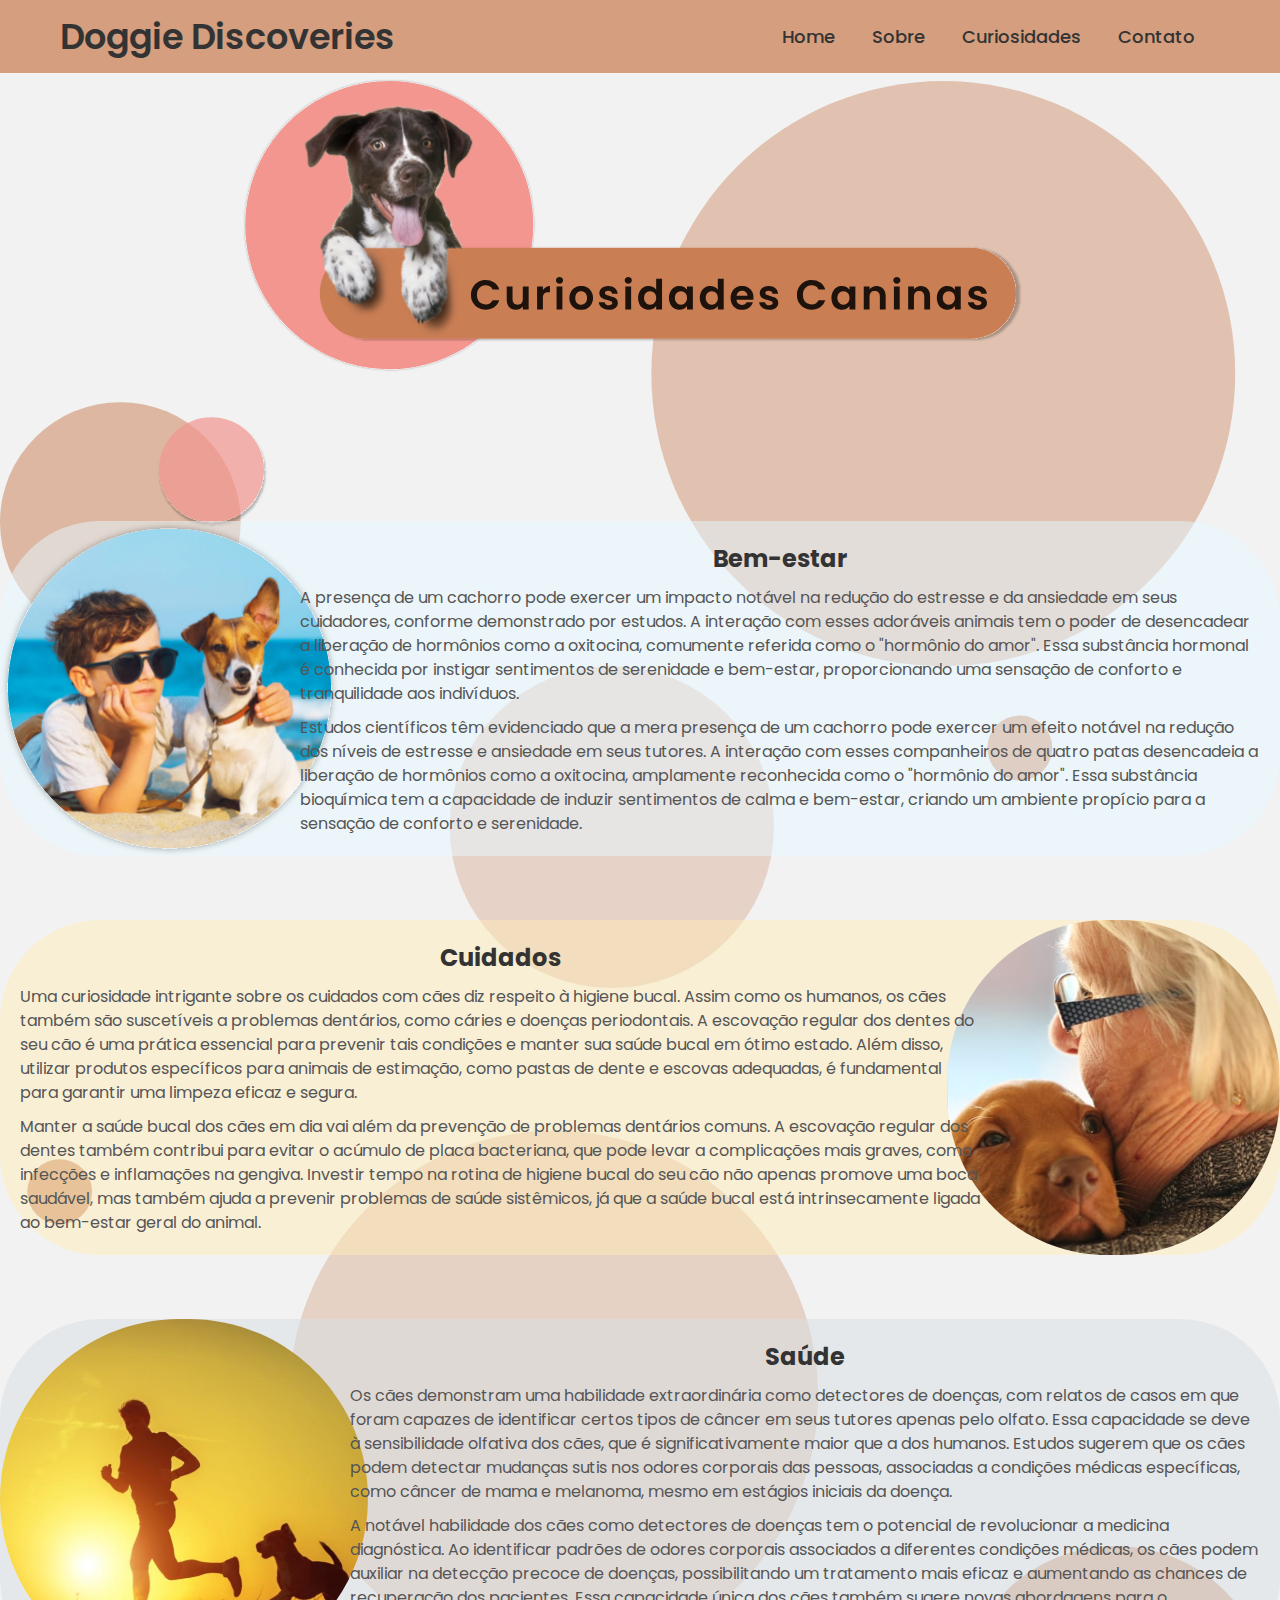
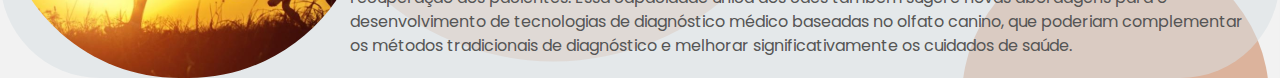
<file: Doggie Discoveries/templates/curiosidades.html>
<!DOCTYPE html>
<html lang="pt-BR">
<head>
    <meta charset="UTF-8">
    <meta name="viewport" content="width=device-width, initial-scale=1.0">
    <title>Curiosidades Caninas - Curiosidades</title>
    <link rel="stylesheet" href="https://fonts.googleapis.com/css2?family=Poppins:wght@300;400;500;600&display=swap">
    <style>
        
        * {
            margin: 0;
            padding: 0;
            box-sizing: border-box;
        }
        body {
            background-image: url('../static/curiosidades.svg');
            background-size: cover;
            background-repeat: no-repeat;
            font-family: 'Poppins', sans-serif; 
        }
    
        nav {
            background-color: #c97f54bb;
            padding: 10px 60px;
            display: flex;
            justify-content: space-between;
            align-items: center;
        }

        nav .logo a {
            text-decoration: none;
            color: #333;
            font-size: 35px;
            font-weight: 600;
        }

        nav ul {
            display: flex;
            align-items: center;
            list-style: none;
            padding: 10px;
        }

        nav li {
            margin-left: 7px;
        }

        nav li a {
            text-decoration: none;
            color: #333;
            font-size: 18px;
            font-weight: 500;
            padding: 8px 15px;
            border-radius: 5px;
            transition: 0.3s;
        }

        nav li a:hover {
            background-color: white;
            color: black;
        }
       
        .content {
            margin-top: 35%;
            
        }
        h2{
            color: #333;
            text-align: center;

        }
    
        /* Estilos para a categoria de Bem-estar */
        .category.bem-estar {
            background-color: #e6f7ff83; 
            padding: 20px;
            border-radius: 100px;
            padding-left: 300px; 
            background-image: url('../static/bem-estar.svg'); 
            background-size: contain; 
            background-position: left; 
            background-repeat: no-repeat; 

        }

        /* Estilos para a categoria de Cuidados */
        .category.cuidados {
            background-color: #ffecb377; 
            padding: 20px;
            border-radius: 100px;
            margin-top: 5%;
            padding-right: 300px;
            background-image: url('../static/cuidados.svg'); 
            background-size: contain; 
            background-position: right; 
            background-repeat: no-repeat;
        }
        /* Estilos para a categoria de Saúde */
        .category.saude {
            background-color: #d8e0e38a; 
            padding: 20px;
            border-radius: 100px;
            margin-top: 5%;
            padding-left: 350px; 
            background-image: url('../static/saude.svg'); 
            background-size: contain; 
            background-position: left; 
            background-repeat: no-repeat;
        }
        p {
            color: #555;
            margin-top: 10px;
            font-size: 16px; 
            line-height: 1.5; 
        }
        
    </style>
</head>
<body>
    <nav>
        <div class="logo">
            <a href="#">Doggie Discoveries</a>
        </div>
        <ul>
            <li><a href="index.html">Home</a></li>
            <li><a href="sobre.html">Sobre</a></li>
            <li><a href="curiosidades.html">Curiosidades</a></li>
            <li><a href="contato.html">Contato</a></li>
        </ul>
    </nav>
    <div class="content">
        <!-- Bem-estar -->
        <div class="category bem-estar">
            <h2>Bem-estar</h2>
            <p>A presença de um cachorro pode exercer um impacto notável na redução do estresse e da ansiedade em seus cuidadores, conforme demonstrado por estudos. A interação com esses adoráveis animais tem o poder de desencadear a liberação de hormônios como a oxitocina, comumente referida como o "hormônio do amor". Essa substância hormonal é conhecida por instigar sentimentos de serenidade e bem-estar, proporcionando uma sensação de conforto e tranquilidade aos indivíduos.</p>
            <p>Estudos científicos têm evidenciado que a mera presença de um cachorro pode exercer um efeito notável na redução dos níveis de estresse e ansiedade em seus tutores. A interação com esses companheiros de quatro patas desencadeia a liberação de hormônios como a oxitocina, amplamente reconhecida como o "hormônio do amor". Essa substância bioquímica tem a capacidade de induzir sentimentos de calma e bem-estar, criando um ambiente propício para a sensação de conforto e serenidade.</p>
        </div>

        <!-- Cuidados -->
        <div class="category cuidados">
            <h2>Cuidados</h2>
            <p>Uma curiosidade intrigante sobre os cuidados com cães diz respeito à higiene bucal. Assim como os humanos, os cães também são suscetíveis a problemas dentários, como cáries e doenças periodontais. A escovação regular dos dentes do seu cão é uma prática essencial para prevenir tais condições e manter sua saúde bucal em ótimo estado. Além disso, utilizar produtos específicos para animais de estimação, como pastas de dente e escovas adequadas, é fundamental para garantir uma limpeza eficaz e segura.</p>
            <p>Manter a saúde bucal dos cães em dia vai além da prevenção de problemas dentários comuns. A escovação regular dos dentes também contribui para evitar o acúmulo de placa bacteriana, que pode levar a complicações mais graves, como infecções e inflamações na gengiva. Investir tempo na rotina de higiene bucal do seu cão não apenas promove uma boca saudável, mas também ajuda a prevenir problemas de saúde sistêmicos, já que a saúde bucal está intrinsecamente ligada ao bem-estar geral do animal.</p>
        </div>

        <!-- Saúde -->
        <div class="category saude">
            <h2>Saúde</h2>
            <p>Os cães demonstram uma habilidade extraordinária como detectores de doenças, com relatos de casos em que foram capazes de identificar certos tipos de câncer em seus tutores apenas pelo olfato. Essa capacidade se deve à sensibilidade olfativa dos cães, que é significativamente maior que a dos humanos. Estudos sugerem que os cães podem detectar mudanças sutis nos odores corporais das pessoas, associadas a condições médicas específicas, como câncer de mama e melanoma, mesmo em estágios iniciais da doença.</p>
            <p>A notável habilidade dos cães como detectores de doenças tem o potencial de revolucionar a medicina diagnóstica. Ao identificar padrões de odores corporais associados a diferentes condições médicas, os cães podem auxiliar na detecção precoce de doenças, possibilitando um tratamento mais eficaz e aumentando as chances de recuperação dos pacientes. Essa capacidade única dos cães também sugere novas abordagens para o desenvolvimento de tecnologias de diagnóstico médico baseadas no olfato canino, que poderiam complementar os métodos tradicionais de diagnóstico e melhorar significativamente os cuidados de saúde.</p>
        </div>
    </div>
</body>

</html>
</file>
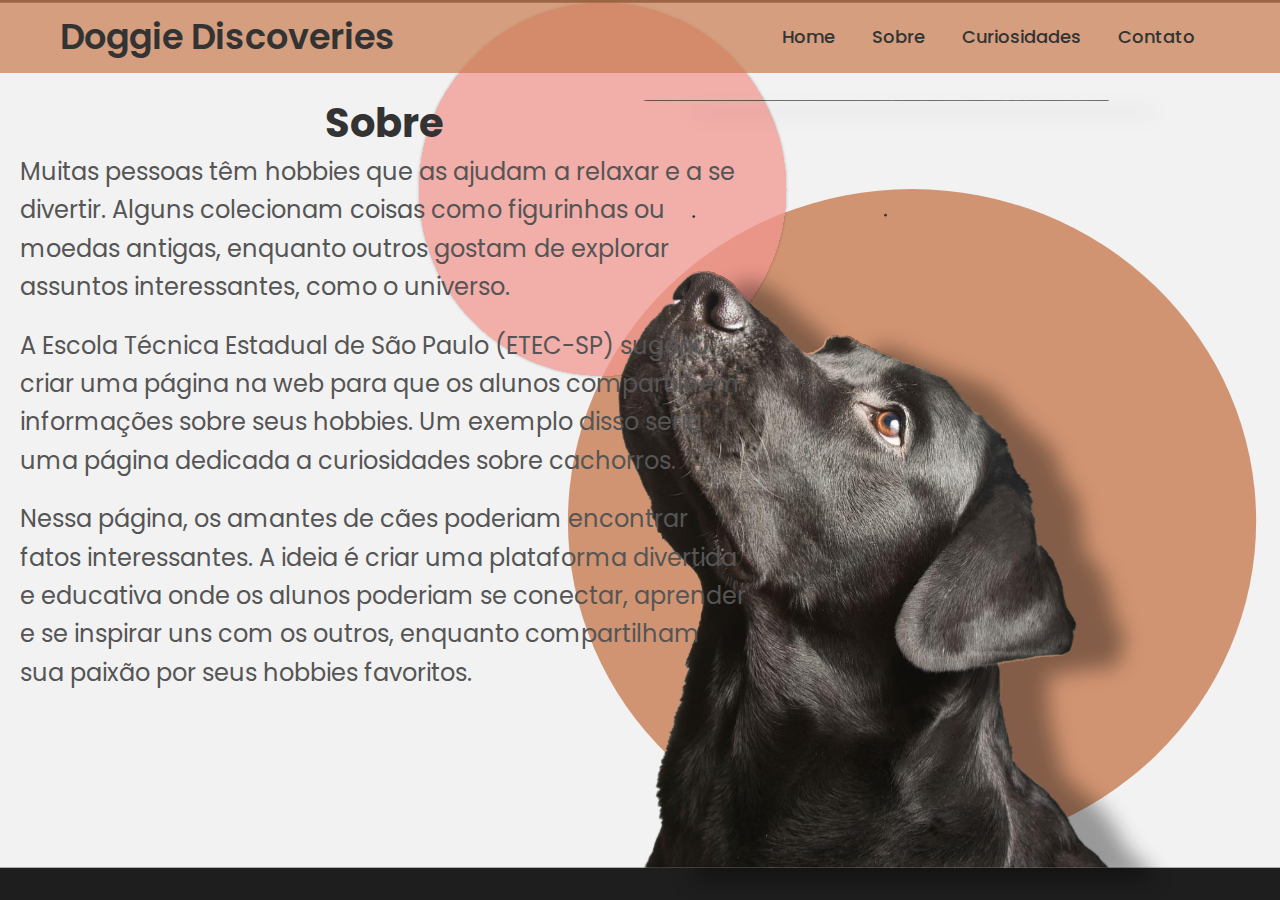
<file: Doggie Discoveries/templates/sobre.html>
<!DOCTYPE html>
<html lang="pt-BR">
<head>
    <meta charset="UTF-8">
    <meta name="viewport" content="width=device-width, initial-scale=1.0">
    <title>Sobre</title>
    <link rel="stylesheet" href="https://fonts.googleapis.com/css2?family=Poppins:wght@300;400;500;600&display=swap">
    <style>
        /* Reset CSS */
        * {
            margin: 0;
            padding: 0;
            box-sizing: border-box;
        }
        
        body {
            font-family: 'Poppins', sans-serif;
            background-image: url('../static/home.svg');
            background-size: cover;
            background-repeat: no-repeat;
            background-attachment: fixed;
        }
        nav {
            background-color: #c97f54bb;
            padding: 10px 60px;
            display: flex;
            justify-content: space-between;
            align-items: center;
        }

        nav .logo a {
            text-decoration: none;
            color: #333;
            font-size: 35px;
            font-weight: 600;
        }

        nav ul {
            display: flex;
            align-items: center;
            list-style: none;
            padding: 10px;
        }

        nav li {
            margin-left: 7px;
        }

        nav li a {
            text-decoration: none;
            color: #333;
            font-size: 18px;
            font-weight: 500;
            padding: 8px 15px;
            border-radius: 5px;
            transition: 0.3s;
        }

        nav li a:hover {
            background-color: white;
            color: black;
        }

        .container {
            max-width: 800px;
            padding: 20px;
            margin-right: 40%;
        }
        h1 {
            color: #333;
            text-align: center;
            font-size: 250%;
        }
        p {
            color: #555;
            font-size: 150%;
            line-height: 1.6;
            margin-bottom: 20px;
        }
    </style>
</head>
<body>
    <nav>
        <div class="logo">
            <a href="#">Doggie Discoveries</a>
        </div>
        <ul>
            <li><a href="index.html">Home</a></li>
            <li><a href="sobre.html">Sobre</a></li>
            <li><a href="curiosidades.html">Curiosidades</a></li>
            <li><a href="contato.html">Contato</a></li>
        </ul>
    </nav>
    <div class="container">
        <h1>Sobre</h1>
        <p>Muitas pessoas têm hobbies que as ajudam a relaxar e a se divertir. Alguns colecionam coisas como figurinhas ou moedas antigas, enquanto outros gostam de explorar assuntos interessantes, como o universo.</p>
        <p>A Escola Técnica Estadual de São Paulo (ETEC-SP) sugeriu criar uma página na web para que os alunos compartilhem informações sobre seus hobbies. Um exemplo disso seria uma página dedicada a curiosidades sobre cachorros.</p>
        <p>Nessa página, os amantes de cães poderiam encontrar fatos interessantes. A ideia é criar uma plataforma divertida e educativa onde os alunos poderiam se conectar, aprender e se inspirar uns com os outros, enquanto compartilham sua paixão por seus hobbies favoritos.</p>
    </div>
</body>
</html>
</file>
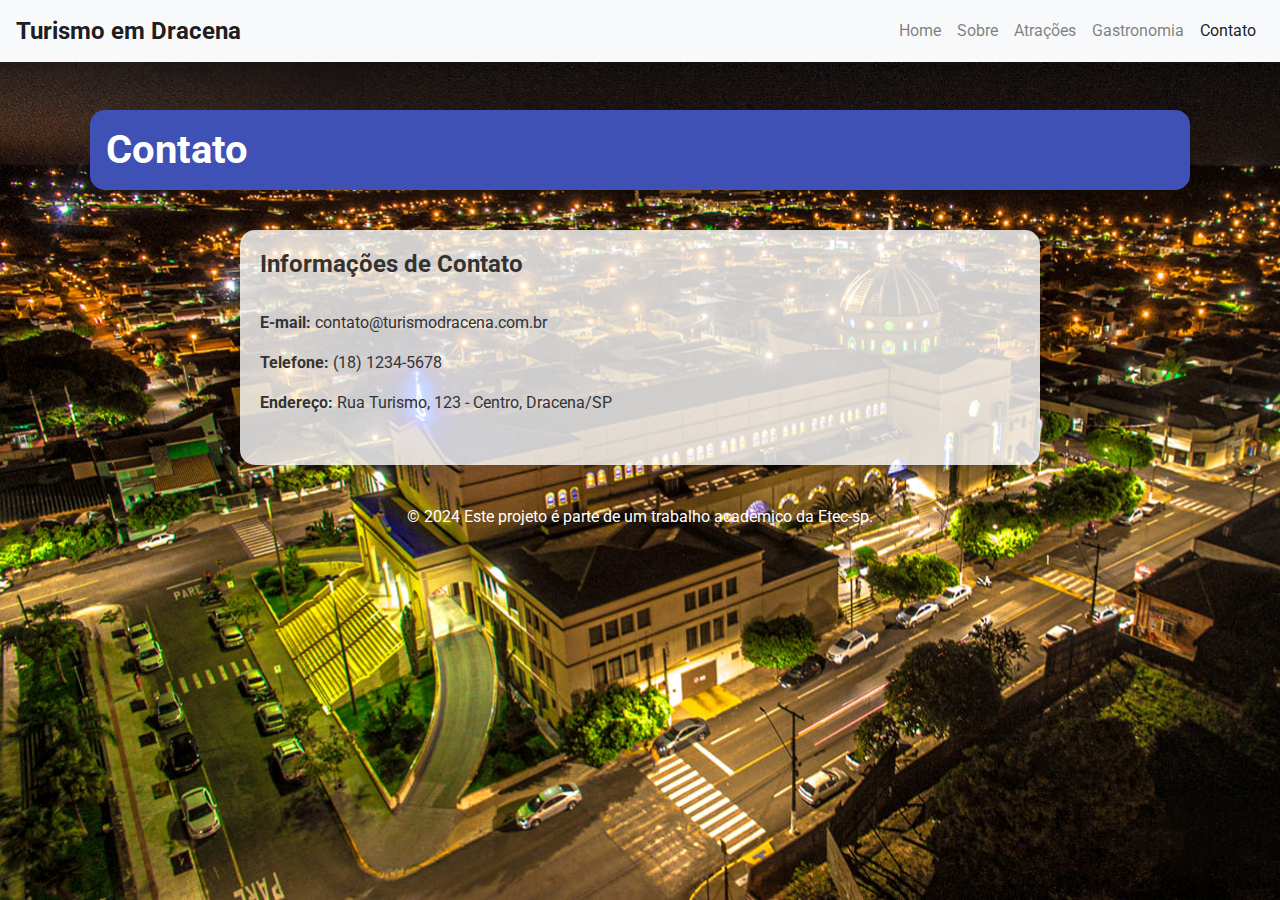
<file: Site de Turismo/contato/contato.html>
<!DOCTYPE html>
<html lang="pt-BR">
<head>
  <meta charset="UTF-8">
  <meta http-equiv="X-UA-Compatible" content="IE=edge">
  <meta name="viewport" content="width=device-width, initial-scale=1.0">
  <title>Contato - Turismo em Dracena</title>
  <link href="https://stackpath.bootstrapcdn.com/bootstrap/4.5.2/css/bootstrap.min.css" rel="stylesheet">
  <link href="https://fonts.googleapis.com/css2?family=Roboto:wght@300;400;700&display=swap" rel="stylesheet">
  <link rel="stylesheet" href="styles.css">
</head>
<body>
    <nav class="navbar navbar-expand-lg navbar-light bg-light">
        <a class="navbar-brand">Turismo em Dracena</a>
        <button class="navbar-toggler" type="button" data-toggle="collapse" data-target="#navbarNav" aria-controls="navbarNav" aria-expanded="false" aria-label="Toggle navigation">
            <span class="navbar-toggler-icon"></span>
        </button>
        <div class="collapse navbar-collapse" id="navbarNav">
            <ul class="navbar-nav ml-auto">
                <li class="nav-item">
                    <a class="nav-link" href="../home/home.html">Home</a>
                </li>
                <li class="nav-item">
                    <a class="nav-link" href="../sobre/sobre.html">Sobre</a>
                </li>
                <li class="nav-item">
                    <a class="nav-link" href="../atracoes/atracoes.html">Atrações</a>
                </li>
                <li class="nav-item">
                    <a class="nav-link" href="../gastronomia/gastronomia.html">Gastronomia</a>
                </li>
                <li class="nav-item active">
                    <a class="nav-link" href="../contato/contato.html">Contato</a>
                </li>
            </ul>
        </div>
    </nav>

    <div class="w3-container mt-5">
        <div class="w3-container w3-center w3-indigo w3-round-xlarge w3-padding w3-margin">
            <h1>Contato</h1>
        </div>

        <div class="container">
            <div class="contact-info">
                <h2>Informações de Contato</h2></br>
                <p><strong>E-mail:</strong> contato@turismodracena.com.br</p>
                <p><strong>Telefone:</strong> (18) 1234-5678</p>
                <p><strong>Endereço:</strong> Rua Turismo, 123 - Centro, Dracena/SP</p>
            </div>
        </div>
    </div>

    <footer>
        <div class="w3-container w3-center w3-round-xlarge w3-padding w3-margin">
            <p>&copy; 2024 Este projeto é parte de um trabalho acadêmico da Etec-sp.</p>
        </div>
    </footer>
</body>
</html>
</file>
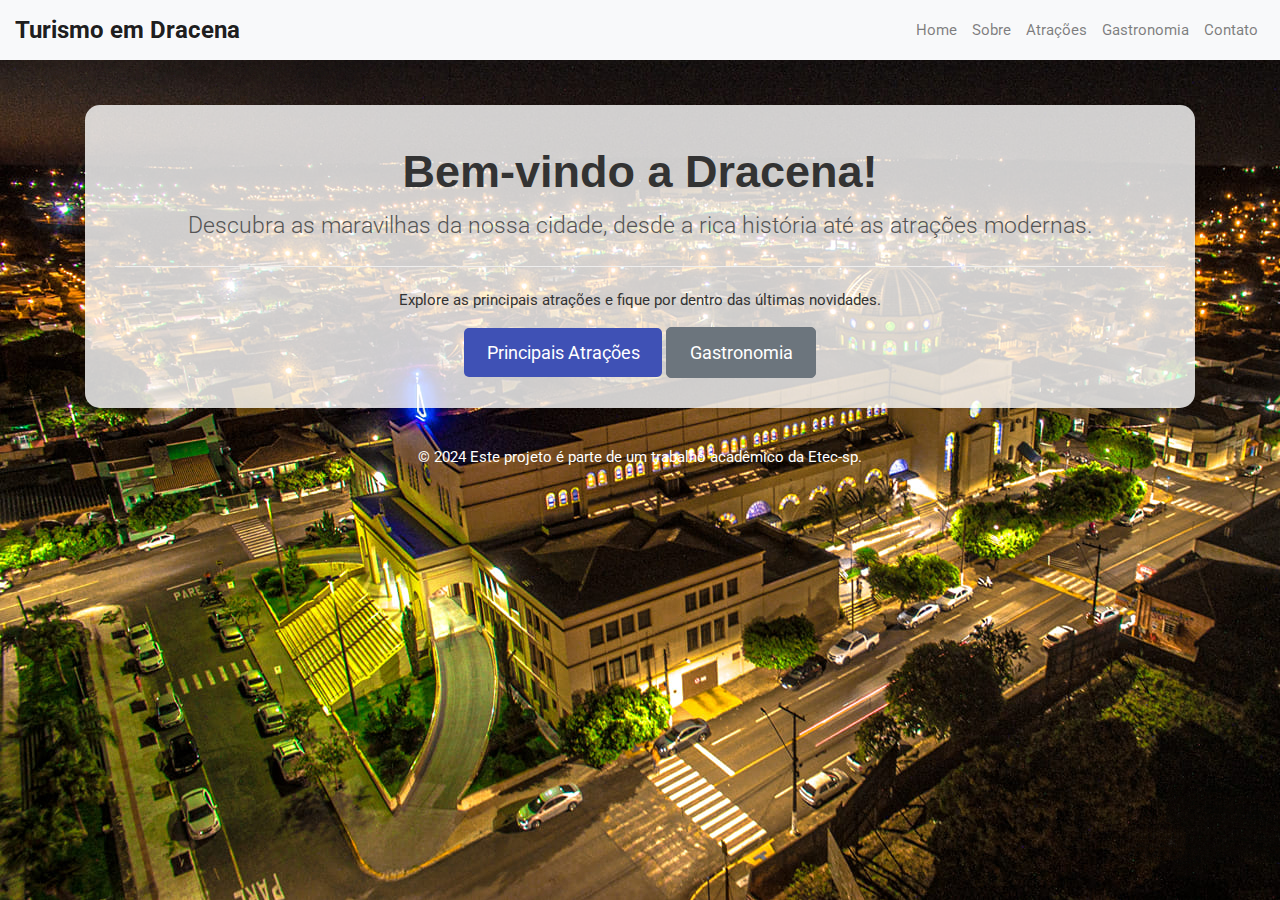
<file: Site de Turismo/home/home.html>
<!DOCTYPE html>
<html lang="pt-BR">
<head>
    <meta charset="UTF-8">
    <meta name="viewport" content="width=device-width, initial-scale=1.0">
    <title>Turismo em Dracena</title>
    <link href="https://stackpath.bootstrapcdn.com/bootstrap/4.5.2/css/bootstrap.min.css" rel="stylesheet">
    <link href="https://fonts.googleapis.com/css2?family=Roboto:wght@300;400;700&display=swap" rel="stylesheet">
    <link rel="stylesheet" href="https://www.w3schools.com/w3css/4/w3.css">
    <link rel="stylesheet" href="styles.css">
</head>
<body>

    <nav class="navbar navbar-expand-lg navbar-light bg-light">
        <a class="navbar-brand">Turismo em Dracena</a>
        <button class="navbar-toggler" type="button" data-toggle="collapse" data-target="#navbarNav" aria-controls="navbarNav" aria-expanded="false" aria-label="Toggle navigation">
            <span class="navbar-toggler-icon"></span>
        </button>
        <div class="collapse navbar-collapse" id="navbarNav">
            <ul class="navbar-nav ml-auto">
                <li class="nav-item">
                    <a class="nav-link" href="../home/home.html">Home</a>
                  </li>
                  <li class="nav-item">
                    <a class="nav-link" href="../sobre/sobre.html">Sobre</a>
                  </li>
                  <li class="nav-item">
                    <a class="nav-link" href="../atracoes/atracoes.html">Atrações</a>
                  </li>
                  <li class="nav-item">
                    <a class="nav-link" href="../gastronomia/gastronomia.html">Gastronomia</a>
                  </li>
                  <li class="nav-item">
                    <a class="nav-link" href="../contato/contato.html">Contato</a>
                </li>
            </ul>
        </div>
    </nav>

    <!-- Conteúdo principal -->
    <div class="container mt-5">
        <div class="jumbotron text-center w3-animate-zoom">
            <h1 class="display-4">Bem-vindo a Dracena!</h1>
            <p class="lead">Descubra as maravilhas da nossa cidade, desde a rica história até as atrações modernas.</p>
            <hr class="my-4">
            <p>Explore as principais atrações e fique por dentro das últimas novidades.</p>
            <a class="btn btn-primary btn-lg w3-hover-opacity" href="../atracoes/atracoes.html" role="button">Principais Atrações</a>
            <a class="btn btn-secondary btn-lg w3-hover-opacity" href="../gastronomia/gastronomia.html" role="button">Gastronomia</a>
        </div>
    </div>
    <footer>
        <div class="w3-container w3-center w3-round-xlarge w3-padding w3-margin">
          <p>&copy; 2024 Este projeto é parte de um trabalho acadêmico da Etec-sp.</p>
        </div>
    </footer>

    <script src="https://code.jquery.com/jquery-3.5.1.slim.min.js"></script>
    <script src="https://cdn.jsdelivr.net/npm/@popperjs/core@2.9.2/dist/umd/popper.min.js"></script>
    <script src="https://stackpath.bootstrapcdn.com/bootstrap/4.5.2/js/bootstrap.min.js"></script>
</body>
</html>
</file>
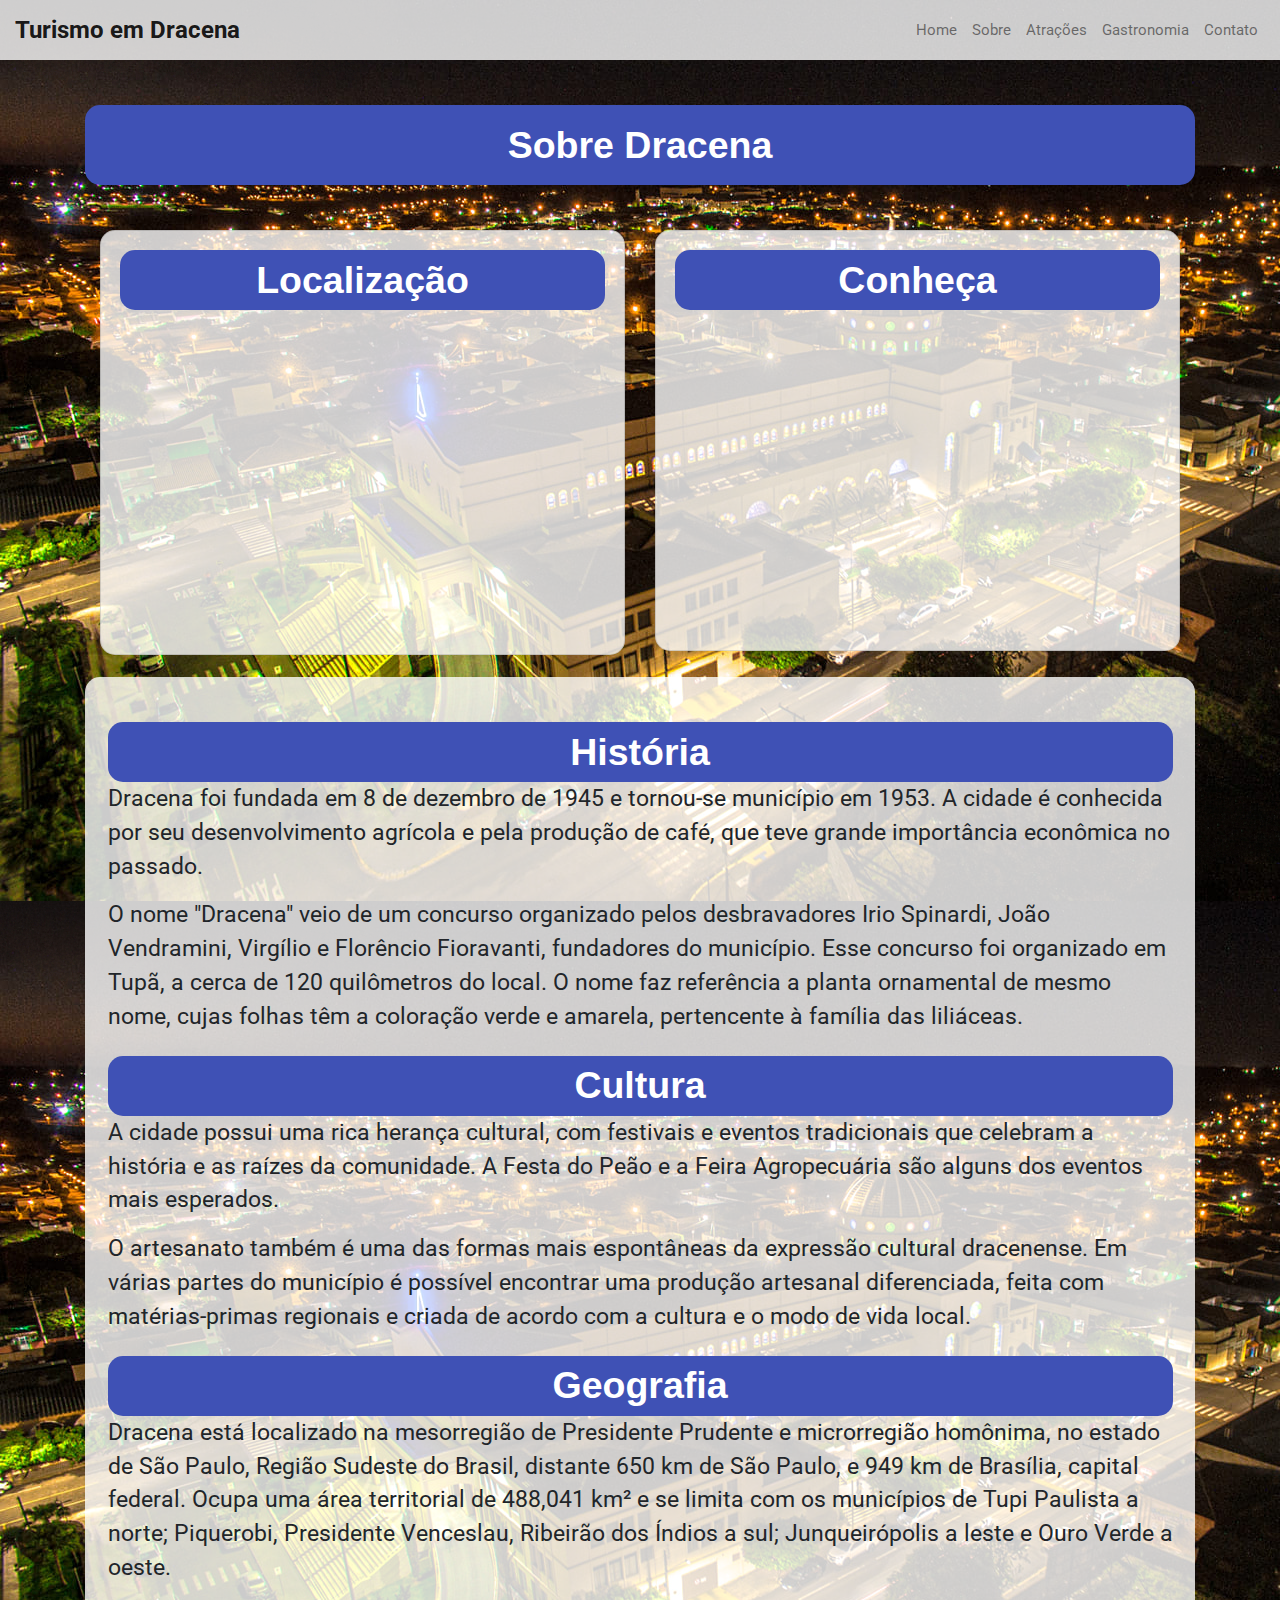
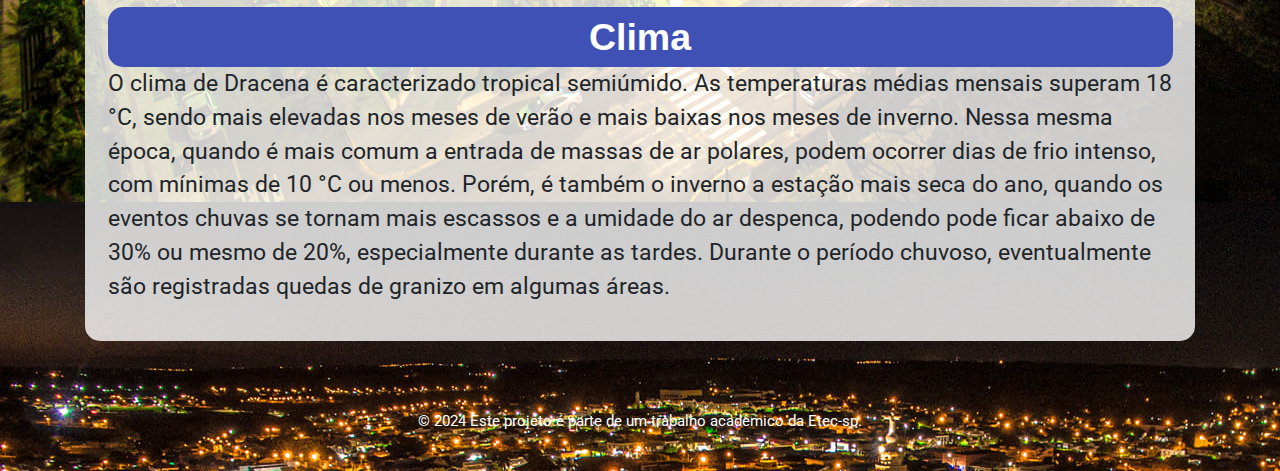
<file: Site de Turismo/sobre/sobre.html>
<!DOCTYPE html>
<html lang="pt-BR">
<head>
  <meta charset="UTF-8">
  <meta http-equiv="X-UA-Compatible" content="IE=edge">
  <meta name="viewport" content="width=device-width, initial-scale=1.0">
  <title>Turismo em Dracena</title>
  <link href="https://stackpath.bootstrapcdn.com/bootstrap/4.5.2/css/bootstrap.min.css" rel="stylesheet">
  <link href="https://fonts.googleapis.com/css2?family=Roboto:wght@300;400;700&display=swap" rel="stylesheet">
  <link rel="stylesheet" href="https://www.w3schools.com/w3css/4/w3.css">
  <link rel="stylesheet" href="styles.css">
</head>
<body>
    <nav class="navbar navbar-expand-lg navbar-light bg-light">
        <a class="navbar-brand">Turismo em Dracena</a>
        <button class="navbar-toggler" type="button" data-toggle="collapse" data-target="#navbarNav" aria-controls="navbarNav" aria-expanded="false" aria-label="Toggle navigation">
            <span class="navbar-toggler-icon"></span>
        </button>
        <div class="collapse navbar-collapse" id="navbarNav">
            <ul class="navbar-nav ml-auto">
                <li class="nav-item">
                    <a class="nav-link" href="../home/home.html">Home</a>
                  </li>
                  <li class="nav-item">
                    <a class="nav-link" href="../sobre/sobre.html">Sobre</a>
                  </li>
                  <li class="nav-item">
                    <a class="nav-link" href="../atracoes/atracoes.html">Atrações</a>
                  </li>
                  <li class="nav-item">
                    <a class="nav-link" href="../gastronomia/gastronomia.html">Gastronomia</a>
                  </li>
                  <li class="nav-item">
                    <a class="nav-link" href="../contato/contato.html">Contato</a>
                </li>
            </ul>
        </div>
    </nav>

    <header class="container text-center py-5">
        <div class="bg-primary text-white rounded-lg p-4 mb-4">
            <h1>Sobre Dracena</h1>
        </div>        
        <div class="container">
            <div class="row mt-5">
                <div class="col-md-6">
                    <div class="card mb-4">
                        <div class="card-body">
                            <h3 class="card-title bg-primary text-white rounded p-2">Localização</h3>
                            <p>
                                <iframe src="https://www.google.com/maps/embed?pb=!1m18!1m12!1m3!1d29699.969088837574!2d-51.557477979991354!3d-21.48827828779781!2m3!1f0!2f0!3f0!3m2!1i1024!2i768!4f13.1!3m3!1m2!1s0x94913a17d1a489fd%3A0x2b927c89f14d7705!2sDracena%2C%20SP%2C%2017900-000!5e0!3m2!1spt-BR!2sbr!4v1716065486074!5m2!1spt-BR!2sbr" class="w-100" height="300" style="border:0;" allowfullscreen="" loading="lazy"></iframe>
                            </p>
                        </div>
                    </div>
                </div>
    
                <div class="col-md-6">
                    <div class="card mb-4">
                        <div class="card-body">
                            <h3 class="card-title bg-primary text-white rounded p-2">Conheça</h3>
                            <div class="iframe-container">
                                <iframe width="480" height="315" src="https://www.youtube.com/embed/4DWxZAtDq0o?si=XReVND17mVvQd0XS" title="YouTube video player" frameborder="0" allow="accelerometer; autoplay; clipboard-write; encrypted-media; gyroscope; picture-in-picture; web-share" referrerpolicy="strict-origin-when-cross-origin" allowfullscreen></iframe>
                            </div>
                        </div>
                    </div>
                </div>
            </div>
        </div>
        <div class="bg-light rounded p-4">
            <h3 class="bg-primary text-white rounded p-2 mt-4">História</h3>
            <p>Dracena foi fundada em 8 de dezembro de 1945 e tornou-se município em 1953. A cidade é conhecida por seu desenvolvimento agrícola e pela produção de café, que teve grande importância econômica no passado.</p>
            <p>O nome "Dracena" veio de um concurso organizado pelos desbravadores Irio Spinardi, João Vendramini, Virgílio e Florêncio Fioravanti, fundadores do município. Esse concurso foi organizado em Tupã, a cerca de 120 quilômetros do local. O nome faz referência a planta ornamental de mesmo nome, cujas folhas têm a coloração verde e amarela, pertencente à família das liliáceas.</p>
            <h3 class="bg-primary text-white rounded p-2 mt-4">Cultura</h3>
            <p>A cidade possui uma rica herança cultural, com festivais e eventos tradicionais que celebram a história e as raízes da comunidade. A Festa do Peão e a Feira Agropecuária são alguns dos eventos mais esperados.</p>
            <p>O artesanato também é uma das formas mais espontâneas da expressão cultural dracenense. Em várias partes do município é possível encontrar uma produção artesanal diferenciada, feita com matérias-primas regionais e criada de acordo com a cultura e o modo de vida local.</p>
            <h3 class="bg-primary text-white rounded p-2 mt-4">Geografia</h3>
            <p>Dracena está localizado na mesorregião de Presidente Prudente e microrregião homônima, no estado de São Paulo, Região Sudeste do Brasil, distante 650 km de São Paulo, e 949 km de Brasília, capital federal. Ocupa uma área territorial de 488,041 km² e se limita com os municípios de Tupi Paulista a norte; Piquerobi, Presidente Venceslau, Ribeirão dos Índios a sul; Junqueirópolis a leste e Ouro Verde a oeste.</p>
            <h3 class="bg-primary text-white rounded p-2 mt-4">Clima</h3>
            <p>O clima de Dracena é caracterizado tropical semiúmido. As temperaturas médias mensais superam 18 °C, sendo mais elevadas nos meses de verão e mais baixas nos meses de inverno. Nessa mesma época, quando é mais comum a entrada de massas de ar polares, podem ocorrer dias de frio intenso, com mínimas de 10 °C ou menos. Porém, é também o inverno a estação mais seca do ano, quando os eventos chuvas se tornam mais escassos e a umidade do ar despenca, podendo pode ficar abaixo de 30% ou mesmo de 20%, especialmente durante as tardes. Durante o período chuvoso, eventualmente são registradas quedas de granizo em algumas áreas.</p>
        </div>
</header>
<footer>
    <div class="w3-container w3-center w3-round-xlarge w3-padding w3-margin">
      <p>&copy; 2024 Este projeto é parte de um trabalho acadêmico da Etec-sp.</p>
    </div>
</footer>

    <script src="https://code.jquery.com/jquery-3.5.1.slim.min.js"></script>
    <script src="https://cdn.jsdelivr.net/npm/@popperjs/core@2.9.2/dist/umd/popper.min.js"></script>
    <script src="https://stackpath.bootstrapcdn.com/bootstrap/4.5.2/js/bootstrap.min.js"></script>
</body>
</html>
</file>
<file: Site de Turismo/contato/styles.css>
body {
    background-image: url('../dracena.jpg');
    background-size: cover;
    background-attachment: fixed;
    font-family: 'Roboto', sans-serif;
    color: #333;
    margin: 0;
    padding: 0;
}

.navbar-brand {
    font-weight: 700;
    font-size: 24px;
}

.navbar {
    background-color: #fff;
    box-shadow: 0px 2px 10px rgba(0, 0, 0, 0.1);
}

.container {
    max-width: 800px;
    margin: 40px auto;
    padding: 20px;
    background-color: rgba(255, 255, 255, 0.8);
    border-radius: 15px;
    box-shadow: 0px 2px 10px rgba(0, 0, 0, 0.1);
}

.w3-container h1 {
    font-weight: 700;
    font-size: 2.5rem;
    padding: 16px;
    background-color: #3f51b5;
    border-radius: 15px;
    color: #fff;
}

.w3-container.w3-center {
    width: 100%;
    max-width: 1100px;
    margin: auto;
}

.contact-info {
    margin-bottom: 30px;
}

.contact-info h2 {
    font-size: 24px;
    font-weight: 700;
    color: #333;
}

footer p {
    font-size: 1rem;
    color: #fff;
    text-align: center;
}
</file>
<file: Site de Turismo/home/styles.css>
body {
    background-image: url('../dracena.jpg');
    font-family: 'Roboto', sans-serif;
    color: #333;
}

.navbar-brand {
    font-weight: 700;
    font-size: 24px;
}

.jumbotron {
    background-color: rgba(255, 255, 255, 0.8);
    padding: 2rem 2rem;
    border-radius: 15px;
    box-shadow: 0 4px 8px rgba(0, 0, 0, 0.1);
}

.jumbotron h1 {
    font-weight: 700;
    font-size: 3rem;
    
}

.jumbotron p.lead {
    font-size: 1.5rem;
    color: #555;
}

.jumbotron .btn {
    font-size: 1.2rem;
    padding: 0.75rem 1.5rem;
    border-radius: 5px;
    transition: all 0.3s ease;
}
.jumbotron .btn-primary{
    background-color: #3f51b5;
    border: #3f51b5;

}
.jumbotron .btn:hover {
    opacity: 0.8;
    
}
footer p {
    font-size: 1rem;
    color: #ffff;
}
</file>
<file: Site de Turismo/sobre/styles.css>
body {
  background-image: url('../dracena.jpg');
  font-family: 'Roboto', sans-serif;
  
}

h1, h2, h3 {
  font-weight: 700;
  font-size: 2.5rem;
  margin: -5px;
}

p{
  font-size: 1.5rem;
  text-align: left;
}


.navbar-brand {
  font-weight: 700;
  font-size: 24px;
}

.card {
  background-color: rgba(255, 255, 255, 0.795);
  border-radius: 15px;
}

.card-title {
  font-weight: 700;
}


img.img-fluid {
  max-height: 50vh;
  object-fit: cover;
  transition: opacity 0.3s;
}

.img-fluid.w3-hover-opacity:hover {
  opacity: 0.7;
}

.bg-light {
  background-color: rgba(255, 255, 255, 0.795)!important;
}

.bg-light.rounded{
  border-radius: 15px!important;

}

.bg-primary {
  background-color: #3f51b5!important;
  border-radius: 15px!important;
  max-height: 80px;
  margin: 0px;

}
footer p {
  font-size: 1rem;
  color: #ffff;
  text-align: center; 
}
</file>
